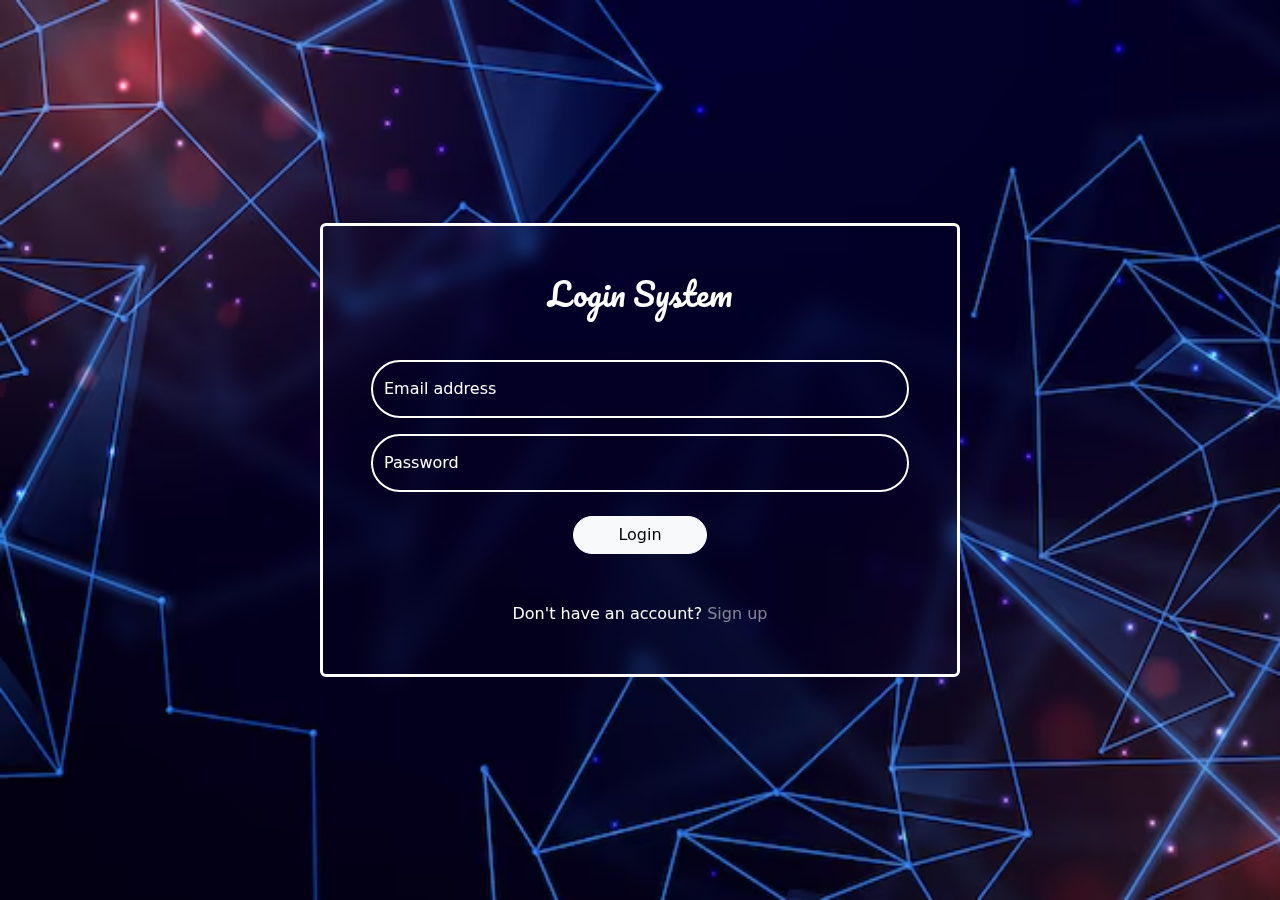
<file: index.html>
<!DOCTYPE html>
<html lang="en">
  <head>
    <meta charset="UTF-8" />
    <meta name="viewport" content="width=device-width, initial-scale=1.0" />
    <link rel="preconnect" href="https://fonts.googleapis.com">
<link rel="preconnect" href="https://fonts.gstatic.com" crossorigin>
<link href="https://fonts.googleapis.com/css2?family=Pacifico&display=swap" rel="stylesheet">
    <link rel="stylesheet" href="./css/bootstrap.min.css" />
    <link rel="stylesheet" href="./css/style.css" />
    <link rel="stylesheet" href="./css/all.min.css" />
    <title>Login Page</title>
  </head>
  <body>
    <div class="d-flex align-items-center justify-content-center vh-100">
      <div class="card w-50 p-5 mx-auto m-5 border-3 bg-transparent blur border-white">
        <h2 class="text-center text-white mb-5 pacifico-regular">Login System</h2>
        <div class="form-floating mb-3">
          <input
            type="email"
            class="form-control rounded-5 border-2 bg-transparent border-white text-white"
            id="floatingEmail"
            placeholder="name@example.com"
          />
          <label for="floatingEmail" class="text-white bg-transparent" id="custom-label">Email address</label>
        </div>
        <div class="form-floating">
          <input
            type="password"
            class="form-control rounded-5 border-2 bg-transparent border-white text-white"
            id="floatingPassword"
            placeholder="Password"
          />
          <label for="floatingPassword" class="text-white bg-transparent" id="custom-label">Password</label>
        </div>
        <button 
        onclick="validateLoginData()"
        class="btn btn-light mt-4 col-md-3 mx-auto rounded-5 fw-medium">
          Login
        </button>
        <p id="exist" class="text-center mt-3"></p>
        <p class="text-center text-white mt-3 mb-0">
          Don't have an account?
          <a
            href="signup.html"
            class="signup text-white-50 text-decoration-none"
            >Sign up</a
          >
        </p>
      </div>
    </div>
    <script src="./js/bootstrap.bundle.min.js"></script>
    <script src="./js/index.js"></script>
  </body>
</html>
</file>
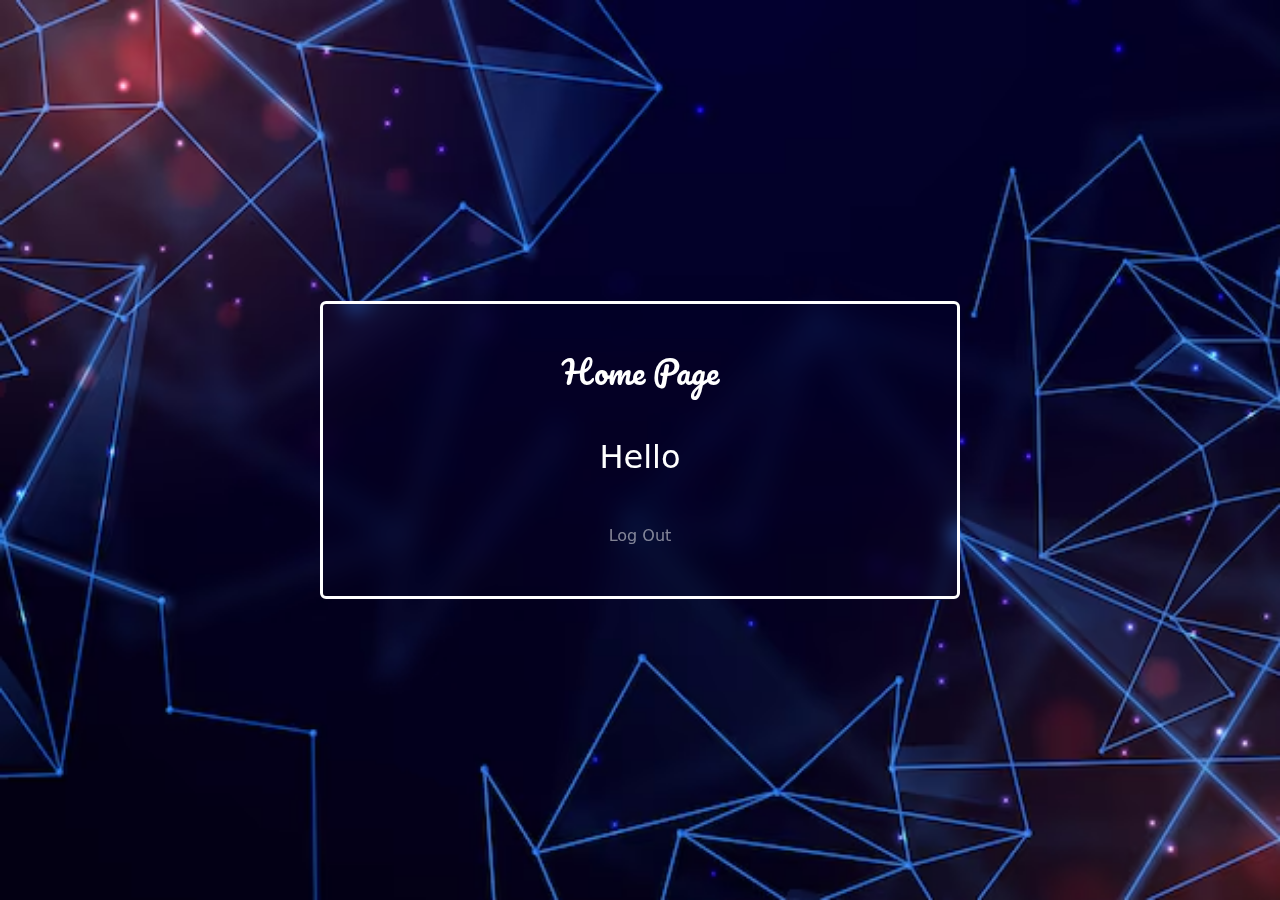
<file: home.html>
<!DOCTYPE html>
<html lang="en">
  <head>
    <meta charset="UTF-8" />
    <meta name="viewport" content="width=device-width, initial-scale=1.0" />
    <link rel="preconnect" href="https://fonts.googleapis.com" />
    <link rel="preconnect" href="https://fonts.gstatic.com" crossorigin />
    <link
      href="https://fonts.googleapis.com/css2?family=Pacifico&display=swap"
      rel="stylesheet"
    />
    <link rel="stylesheet" href="./css/bootstrap.min.css" />
    <link rel="stylesheet" href="./css/style.css" />
    <link rel="stylesheet" href="./css/all.min.css" />
    <title>Home Page</title>
  </head>

  <body class="h-100">
    <div class="d-flex align-items-center justify-content-center vh-100">
      <div
        class="card w-50 p-5 mx-auto m-5 border-3 bg-transparent blur border-white"
      >
        <h2 class="text-center text-white mb-5 pacifico-regular">Home Page</h2>
        <h2 class="text-center text-white mb-5">
          Hello <span id="userName"></span>
        </h2>
        <a
          href="index.html"
          class="signup text-white-50 text-center text-decoration-none"
          >Log Out</a
        >
      </div>
    </div>

    <script src="./js/bootstrap.bundle.min.js"></script>
    <script src="./js/home.js"></script>
  </body>
</html>
</file>
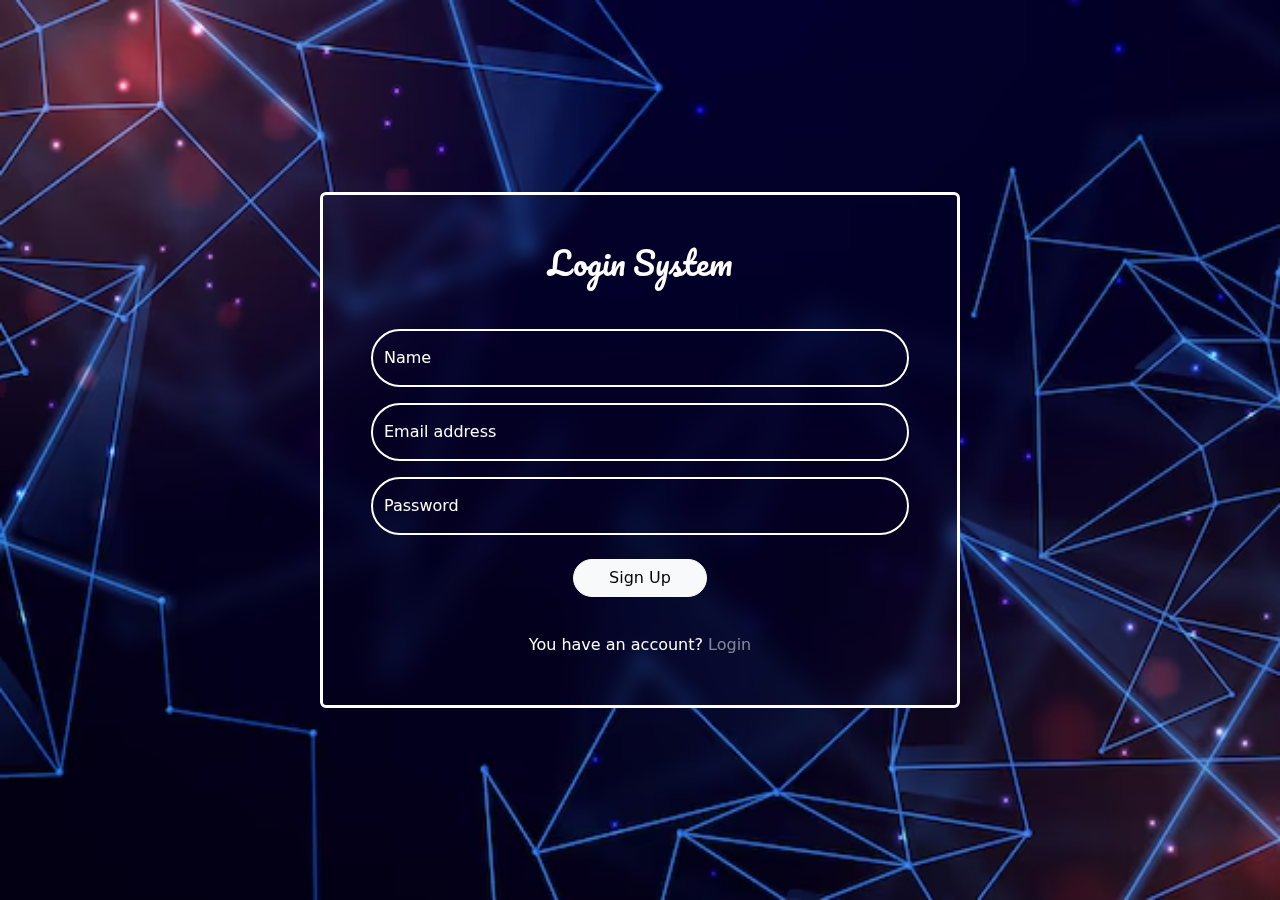
<file: signup.html>
<!DOCTYPE html>
<html lang="en">
  <head>
    <meta charset="UTF-8" />
    <meta name="viewport" content="width=device-width, initial-scale=1.0" />
    <link rel="preconnect" href="https://fonts.googleapis.com" />
    <link rel="preconnect" href="https://fonts.gstatic.com" crossorigin />
    <link
      href="https://fonts.googleapis.com/css2?family=Pacifico&display=swap"
      rel="stylesheet"
    />
    <link rel="stylesheet" href="./css/bootstrap.min.css" />
    <link rel="stylesheet" href="./css/style.css" />
    <link rel="stylesheet" href="./css/all.min.css" />
    <title>Signup Page</title>
  </head>
  <body>
    <div class="d-flex align-items-center justify-content-center vh-100">
      <div
        class="card w-50 mx-auto p-5 m-5 bg-transparent blur border-3 border-white"
      >
        <h2 class="text-center text-white mb-5 pacifico-regular">Login System</h2>
        <div class="form-floating mb-3">
          <input
            type="text"
            class="form-control bg-transparent rounded-5 border-2 border-white text-white"
            id="floatingInput"
            placeholder="Name"
          />
          <label
            for="floatingInput"
            class="text-white bg-transparent"
            id="custom-label"
            >Name</label
          >
        </div>
        <div class="form-floating mb-3">
          <input
            type="email"
            class="form-control bg-transparent rounded-5 border-2 border-white text-white"
            id="floatingEmail"
            placeholder="name@example.com"
          />
          <label
            for="floatingInput"
            class="text-white bg-transparent"
            id="custom-label"
            >Email address</label
          >
        </div>
        <div class="form-floating">
          <input
            type="password"
            class="form-control bg-transparent rounded-5 border-2 border-white text-white"
            id="floatingPassword"
            placeholder="Password"
          />
          <label
            for="floatingPassword"
            class="text-white bg-transparent"
            id="custom-label"
            >Password</label
          >
        </div>
        <button
          onclick="validateSignUp();"
          class="btn btn-light mt-4 w-25 mx-auto rounded-5 fw-medium"
        >
          Sign Up
        </button>
        <p id="exist" class="text-center mt-3"></p>
        <p class="text-center text-white m-1 mb-0">
          You have an account?
          <a href="index.html" class="login text-white-50 text-decoration-none"
            >Login</a
          >
        </p>
      </div>
    </div>
    <script src="./js/bootstrap.bundle.min.js"></script>
    <script src="./js/signup.js"></script>
  </body>
</html>
</file>
<file: css/style.css>
body {
    background-image: url(../images/img.avif);
    background-repeat: no-repeat;
    background-size: 100% 100%;
    background-position: center;
}

.blur {
    backdrop-filter: blur(10px);
}

.form-control:focus{
    box-shadow: none;
    border-color: none;
    background-color: none;
}


.login:hover, .signup:hover{
    color: white !important;
text-decoration: underline !important;
transition: all 0.5s;
}

label#custom-label::after {
    background-color: transparent !important;
}

.pacifico-regular {
    font-family: "Pacifico", serif;
    font-weight: 400;
    font-style: normal;
  }
</file>
